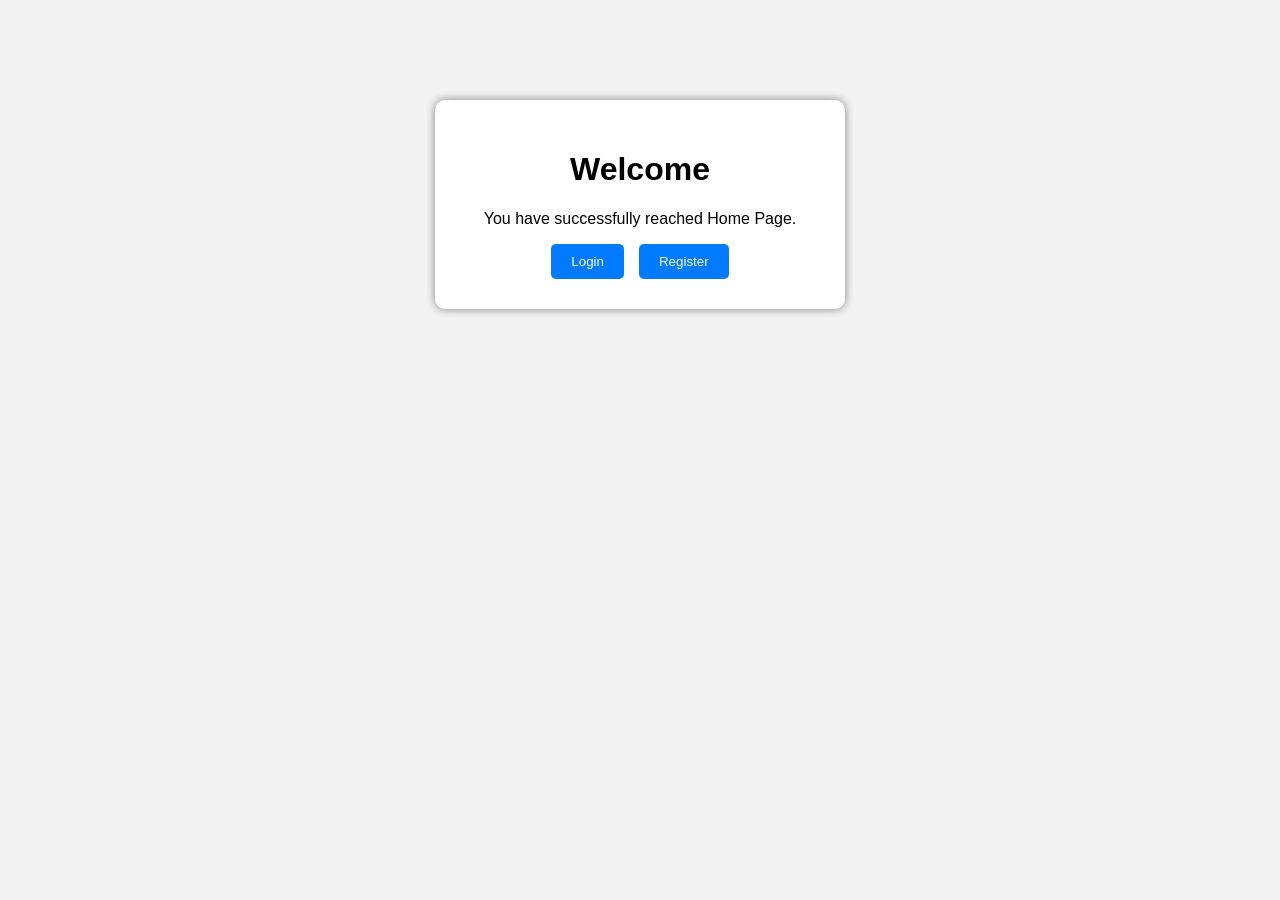
<file: index.html>
<!DOCTYPE html>
<html>
<head>
    <title>Home</title>

    <link rel="stylesheet" href="css/style.css">
</head>

<body>

<div class="container">

<h1>Welcome</h1>

<p>You have successfully reached Home Page.</p>

<div class="buttons">

<a href="login.html">
<button>Login</button>
</a>

<a href="register.html">
<button>Register</button>
</a>

</div>

</div>

<script src="js/app.js"></script>

</body>
</html>
</file>
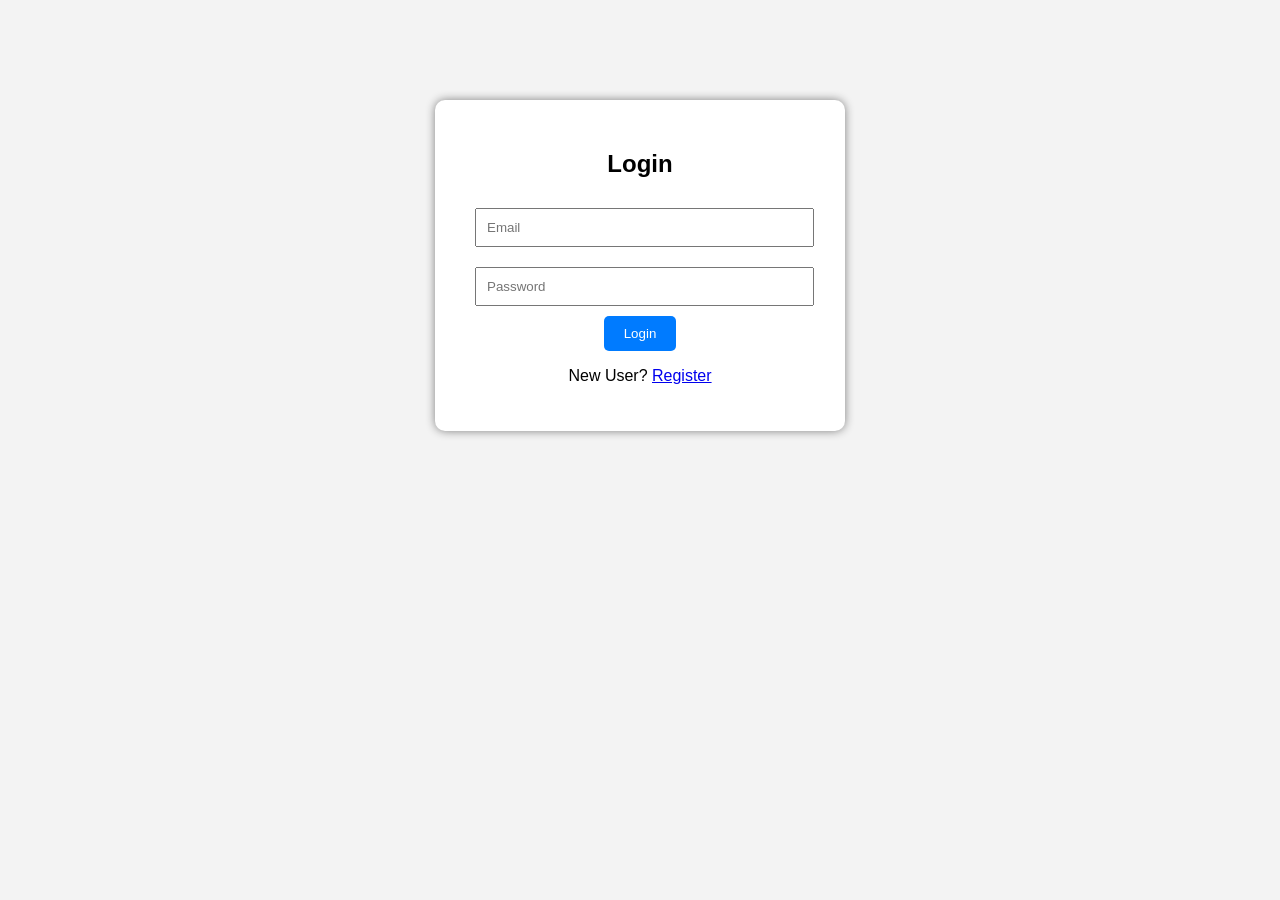
<file: login.html>
<!DOCTYPE html>
<html>
<head>

<title>Login</title>

<link rel="stylesheet" href="css/style.css">

</head>

<body>

<div class="container">

<h2>Login</h2>

<form id="loginForm">

<input type="email" placeholder="Email" required>

<input type="password" placeholder="Password" required>

<button type="submit">

Login

</button>

</form>

<p>

New User?

<a href="register.html">Register</a>

</p>

</div>

<script src="js/app.js"></script>

</body>
</html>
</file>
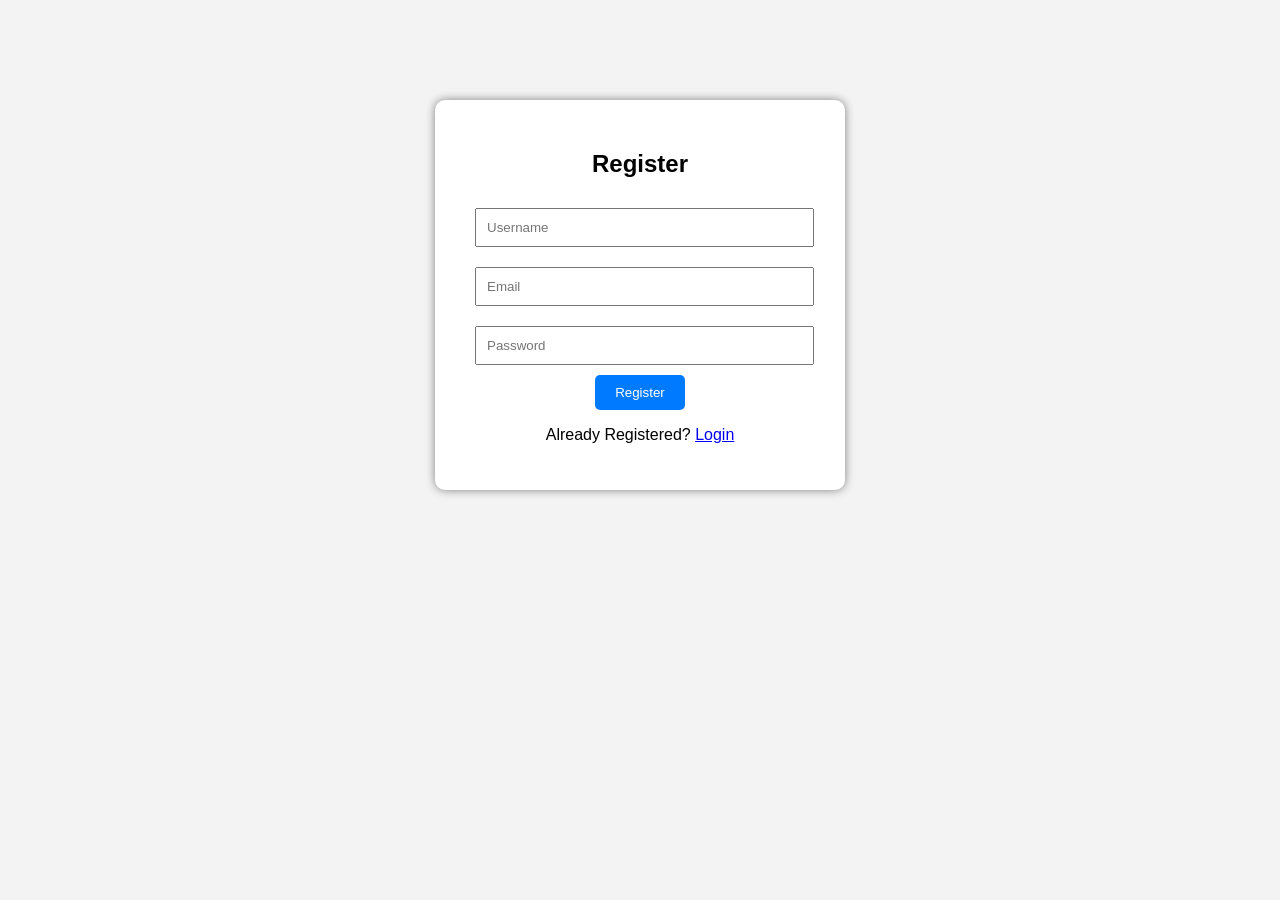
<file: register.html>
<!DOCTYPE html>
<html>
<head>

<title>Register</title>

<link rel="stylesheet" href="css/style.css">

</head>

<body>

<div class="container">

<h2>Register</h2>

<form id="registerForm">

<input type="text" placeholder="Username" required>

<input type="email" placeholder="Email" required>

<input type="password" placeholder="Password" required>

<button type="submit">Register</button>

</form>

<p>

Already Registered?

<a href="login.html">Login</a>

</p>

</div>

<script src="js/app.js"></script>

</body>
</html>
</file>
<file: css/style.css>
body{

font-family:Arial;

background:#f3f3f3;

margin:0;

padding:0;

}

.container{

width:350px;

margin:100px auto;

background:white;

padding:30px;

border-radius:10px;

box-shadow:0 0 10px gray;

text-align:center;

}

input{

width:90%;

padding:10px;

margin:10px;

}

button{

padding:10px 20px;

background:#007BFF;

color:white;

border:none;

cursor:pointer;

border-radius:5px;

}

button:hover{

background:#0056b3;

}

.buttons{

display:flex;

justify-content:center;

gap:15px;

}
</file>
